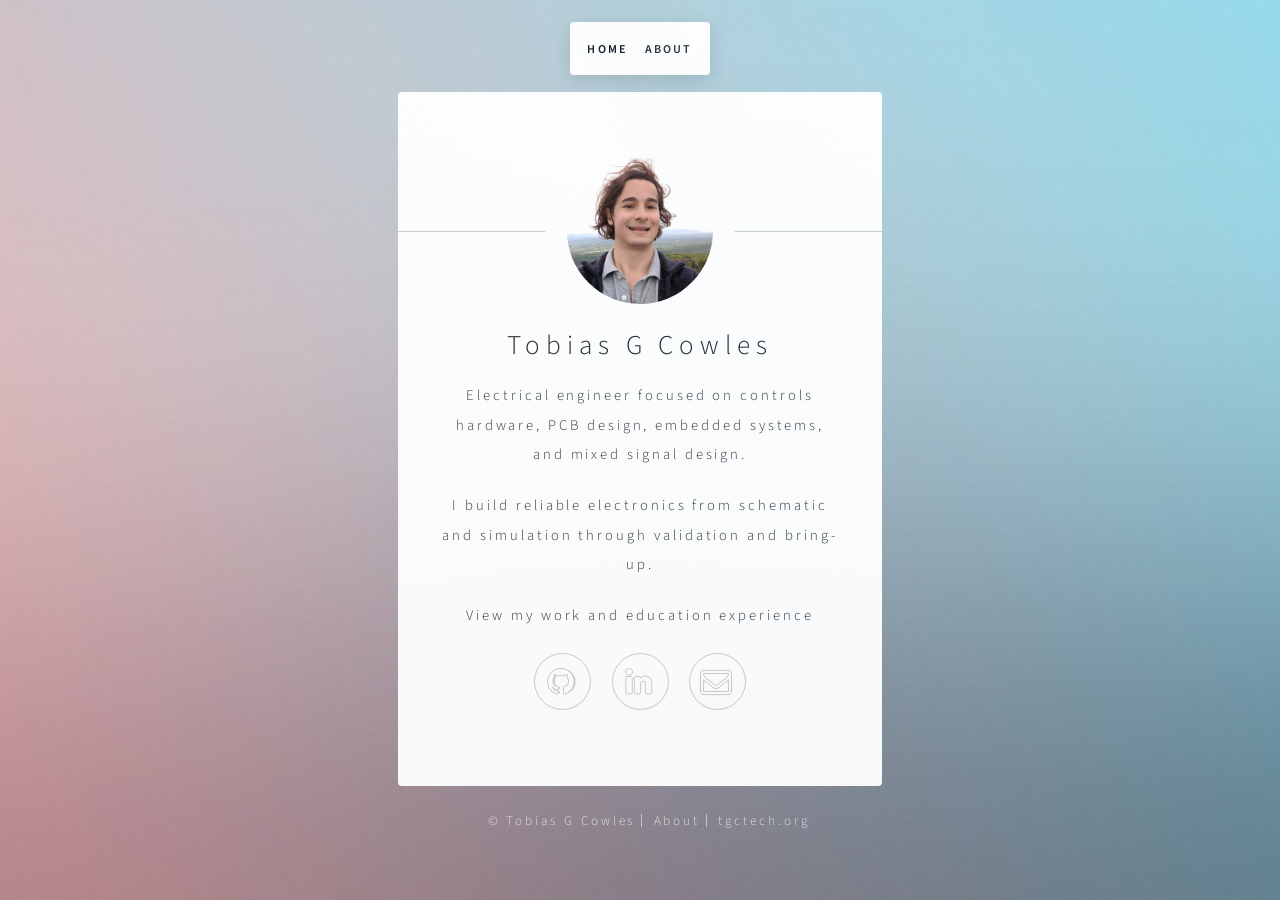
<file: index.html>
<!DOCTYPE HTML>
<!--
	Identity by HTML5 UP
	html5up.net | @ajlkn
	Free for personal and commercial use under the CCA 3.0 license (html5up.net/license)
-->
<html>
	<head>
		<title>TGCTECH.ORG</title>
		<meta charset="utf-8" />
		<meta name="viewport" content="width=device-width, initial-scale=1, user-scalable=no" />
		<link rel="stylesheet" href="assets/css/main.css" />
		<noscript><link rel="stylesheet" href="assets/css/noscript.css" /></noscript>
	</head>
	<body class="is-preload home-page">

		<!-- Wrapper -->
			<div id="wrapper">
				<nav class="site-header" aria-label="Primary">
					<ul>
						<li><a class="active" href="index.html">Home</a></li>
						<li><a href="about/">About</a></li>
					</ul>
				</nav>

				<!-- Main -->
					<section id="main">
						<header>
							<span class="avatar"><img src="images/avatar.jpg" alt="Portrait of Tobias G Cowles" /></span>
							<h1>Tobias G Cowles</h1>
							<p>Electrical engineer focused on controls hardware, PCB design, embedded systems, and mixed signal design.</p>
							<p>I build reliable electronics from schematic and simulation through validation and bring-up.</p>
						</header>

						<p><a href="about/">View my work and education experience</a></p>

						<footer>
							<ul class="icons">
								<li><a href="https://github.com/TGC-TECH/" class="fa-github">GitHub</a></li>
								<li><a href="https://www.linkedin.com/in/toby-cowles-273630174/" class="fa-linkedin">LinkedIn</a></li>
								<li><a href="mailto:toby@cowles.io" class="fa-envelope-o">Email</a></li>
							</ul>
						</footer>
					</section>

				<!-- Footer -->
					<footer id="footer">
						<ul class="copyright">
							<li>&copy; Tobias G Cowles</li><li><a href="about/">About</a></li><li><a href="https://tgctech.org">tgctech.org</a></li>
						</ul>
					</footer>

			</div>

		<!-- Scripts -->
			<script>
				if ('addEventListener' in window) {
					window.addEventListener('load', function() { document.body.className = document.body.className.replace(/\bis-preload\b/, ''); });
					document.body.className += (navigator.userAgent.match(/(MSIE|rv:11\.0)/) ? ' is-ie' : '');
				}
			</script>

	</body>
</html>
</file>
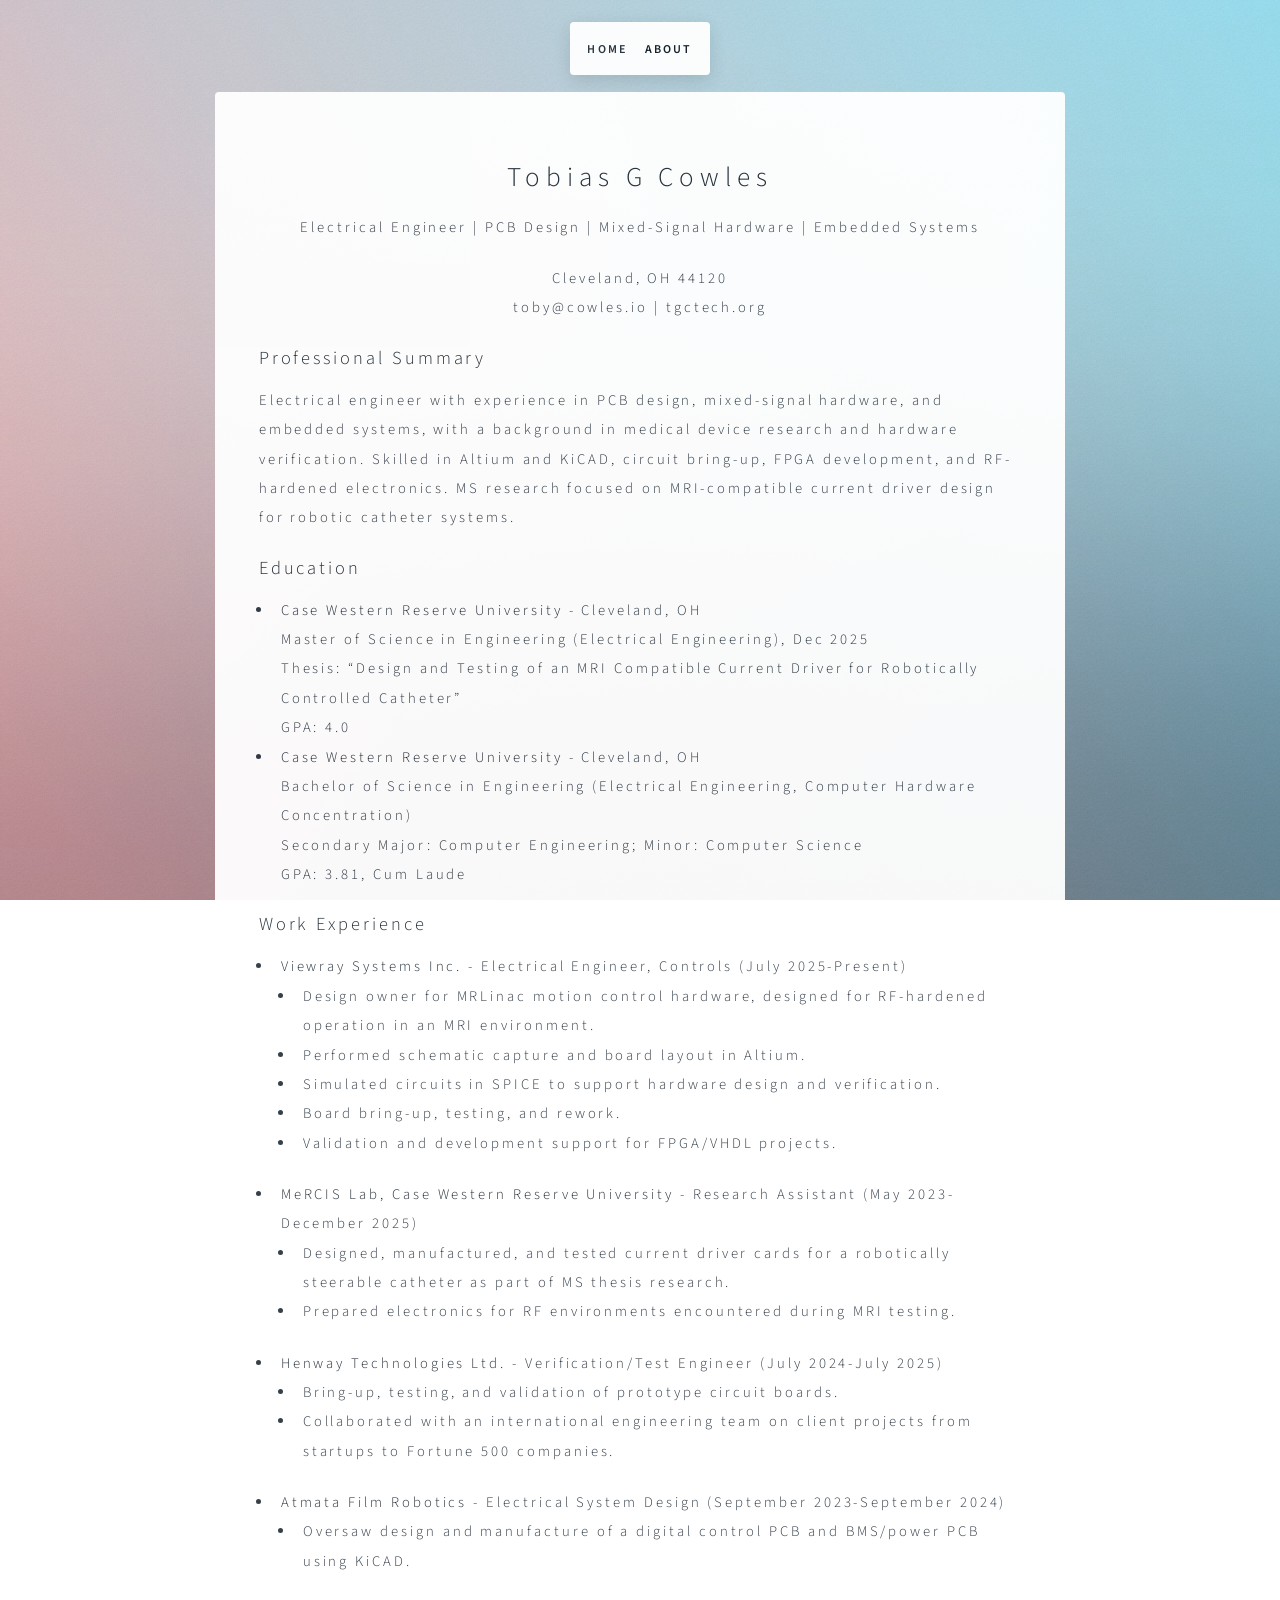
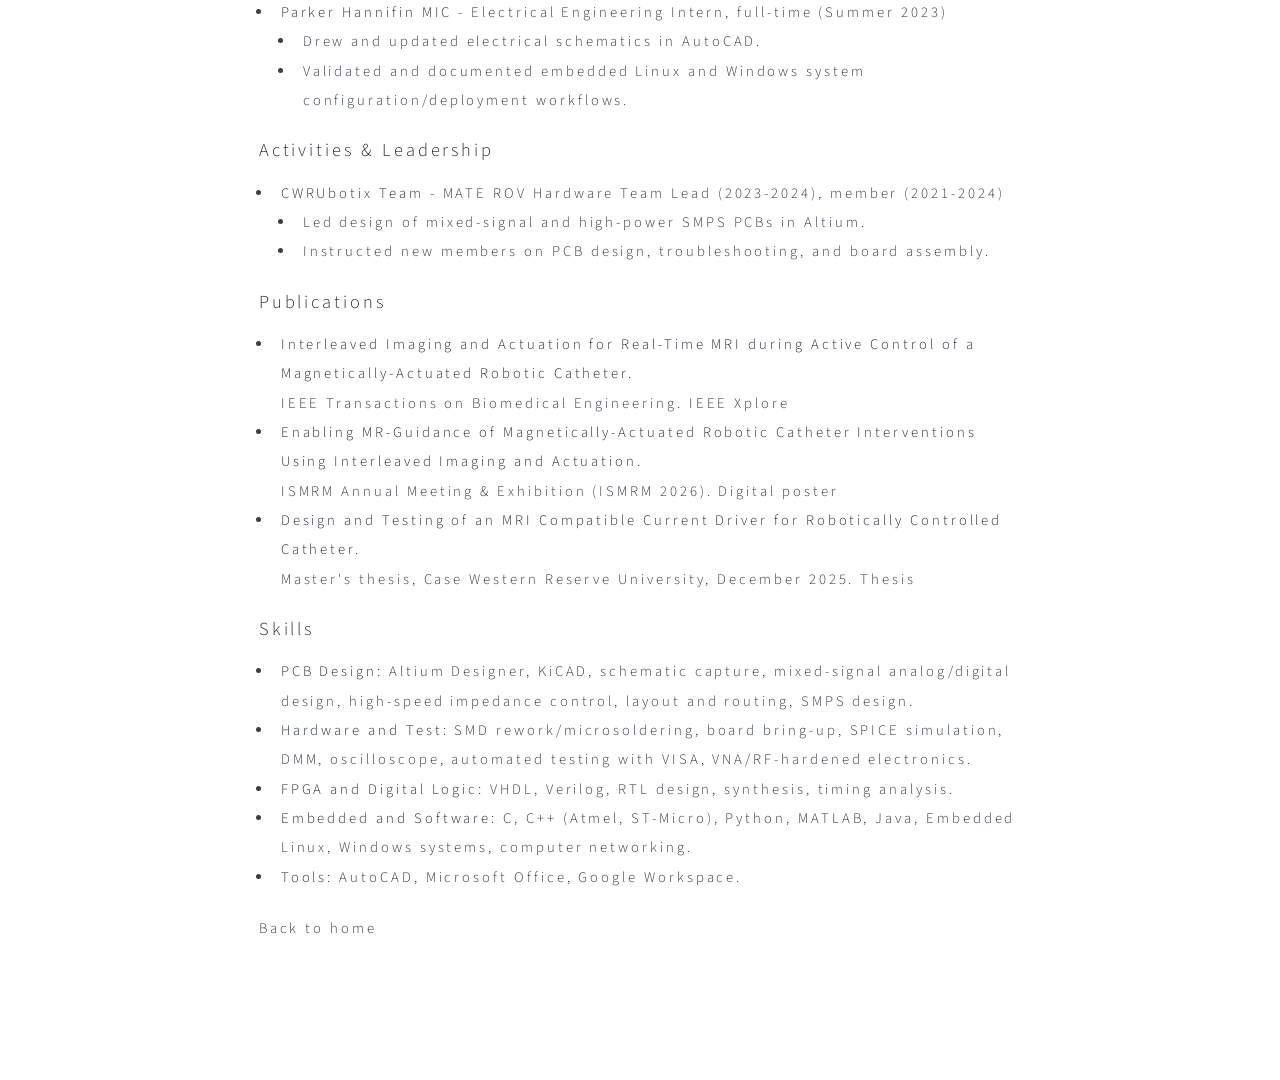
<file: about/index.html>
<!DOCTYPE HTML>
<html>
	<head>
		<title>About | Tobias G Cowles</title>
		<meta charset="utf-8" />
		<meta name="viewport" content="width=device-width, initial-scale=1, user-scalable=no" />
		<link rel="stylesheet" href="../assets/css/main.css" />
		<noscript><link rel="stylesheet" href="../assets/css/noscript.css" /></noscript>
	</head>
	<body class="is-preload about-page">
		<div id="wrapper">
			<nav class="site-header" aria-label="Primary">
				<ul>
					<li><a href="../">Home</a></li>
					<li><a class="active" href="./">About</a></li>
				</ul>
			</nav>
			<section id="main">
				<header>
					<h1>Tobias G Cowles</h1>
					<p>Electrical Engineer | PCB Design | Mixed-Signal Hardware | Embedded Systems</p>
					<p>Cleveland, OH 44120<br />
						<a href="mailto:toby@cowles.io">toby@cowles.io</a> | <a href="https://tgctech.org">tgctech.org</a></p>
				</header>

				<h2>Professional Summary</h2>
				<p>Electrical engineer with experience in PCB design, mixed-signal hardware, and embedded systems, with a background in medical device research and hardware verification. Skilled in Altium and KiCAD, circuit bring-up, FPGA development, and RF-hardened electronics. MS research focused on MRI-compatible current driver design for robotic catheter systems.</p>

				<h2>Education</h2>
				<ul>
					<li><strong>Case Western Reserve University</strong> - Cleveland, OH<br />
						Master of Science in Engineering (Electrical Engineering), Dec 2025<br />
						Thesis: <a href="https://etd.ohiolink.edu/acprod/odb_etd/r/etd/search/10?p10_accession_num=case1778112530641885&clear=10&session=7378954948718"> “Design and Testing of an MRI Compatible Current Driver for Robotically Controlled Catheter”</a><br />
						GPA: 4.0</li>
					<li><strong>Case Western Reserve University</strong> - Cleveland, OH<br />
						Bachelor of Science in Engineering (Electrical Engineering, Computer Hardware Concentration)<br />
						Secondary Major: Computer Engineering; Minor: Computer Science<br />
						GPA: 3.81, Cum Laude</li>
				</ul>

				<h2>Work Experience</h2>
				<ul>
					<li><strong>Viewray Systems Inc.</strong> - Electrical Engineer, Controls (July 2025-Present)
						<ul>
							<li>Design owner for MRLinac motion control hardware, designed for RF-hardened operation in an MRI environment.</li>
							<li>Performed schematic capture and board layout in Altium.</li>
							<li>Simulated circuits in SPICE to support hardware design and verification.</li>
							<li>Board bring-up, testing, and rework.</li>
							<li>Validation and development support for FPGA/VHDL projects.</li>
						</ul>
					</li>
					<li><strong>MeRCIS Lab, Case Western Reserve University</strong> - Research Assistant (May 2023-December 2025)
						<ul>
							<li>Designed, manufactured, and tested current driver cards for a robotically steerable catheter as part of MS thesis research.</li>
							<li>Prepared electronics for RF environments encountered during MRI testing.</li>
						</ul>
					</li>
					<li><strong>Henway Technologies Ltd.</strong> - Verification/Test Engineer (July 2024-July 2025)
						<ul>
							<li>Bring-up, testing, and validation of prototype circuit boards.</li>
							<li>Collaborated with an international engineering team on client projects from startups to Fortune 500 companies.</li>
						</ul>
					</li>
					<li><strong>Atmata Film Robotics</strong> - Electrical System Design (September 2023-September 2024)
						<ul>
							<li>Oversaw design and manufacture of a digital control PCB and BMS/power PCB using KiCAD.</li>
						</ul>
					</li>
					<li><strong>Parker Hannifin MIC</strong> - Electrical Engineering Intern, full-time (Summer 2023)
						<ul>
							<li>Drew and updated electrical schematics in AutoCAD.</li>
							<li>Validated and documented embedded Linux and Windows system configuration/deployment workflows.</li>
						</ul>
					</li>
				</ul>

				<h2>Activities &amp; Leadership</h2>
				<ul>
					<li><strong>CWRUbotix Team</strong> - MATE ROV Hardware Team Lead (2023-2024), member (2021-2024)
						<ul>
							<li>Led design of mixed-signal and high-power SMPS PCBs in Altium.</li>
							<li>Instructed new members on PCB design, troubleshooting, and board assembly.</li>
						</ul>
					</li>
				</ul>

				<h2>Publications</h2>
				<ul>
					<li><strong>Interleaved Imaging and Actuation for Real-Time MRI during Active Control of a Magnetically-Actuated Robotic Catheter.</strong><br />
						IEEE Transactions on Biomedical Engineering. <a href="https://ieeexplore.ieee.org/document/11296819">IEEE Xplore</a></li>
					<li><strong>Enabling MR-Guidance of Magnetically-Actuated Robotic Catheter Interventions Using Interleaved Imaging and Actuation.</strong><br />
						ISMRM Annual Meeting &amp; Exhibition (ISMRM 2026). <a href="https://echo.ismrm.org/conferences/ISMRM2026/digital-poster/13147">Digital poster</a></li>
					<li><strong>Design and Testing of an MRI Compatible Current Driver for Robotically Controlled Catheter.</strong><br />
						Master's thesis, Case Western Reserve University, December 2025. <a href="https://etd.ohiolink.edu/acprod/odb_etd/r/etd/search/10?p10_accession_num=case1778112530641885&amp;clear=10&amp;session=7378954948718">Thesis</a></li>
				</ul>

				<h2>Skills</h2>
				<ul>
					<li><strong>PCB Design:</strong> Altium Designer, KiCAD, schematic capture, mixed-signal analog/digital design, high-speed impedance control, layout and routing, SMPS design.</li>
					<li><strong>Hardware and Test:</strong> SMD rework/microsoldering, board bring-up, SPICE simulation, DMM, oscilloscope, automated testing with VISA, VNA/RF-hardened electronics.</li>
					<li><strong>FPGA and Digital Logic:</strong> VHDL, Verilog, RTL design, synthesis, timing analysis.</li>
					<li><strong>Embedded and Software:</strong> C, C++ (Atmel, ST-Micro), Python, MATLAB, Java, Embedded Linux, Windows systems, computer networking.</li>
					<li><strong>Tools:</strong> AutoCAD, Microsoft Office, Google Workspace.</li>
				</ul>

				<p><a href="../">Back to home</a></p>
			</section>

			<footer id="footer">
				<ul class="copyright">
					<li>&copy; Toby Cowles</li>
				</ul>
			</footer>
		</div>

		<script>
			if ('addEventListener' in window) {
				window.addEventListener('load', function() { document.body.className = document.body.className.replace(/\bis-preload\b/, ''); });
				document.body.className += (navigator.userAgent.match(/(MSIE|rv:11\.0)/) ? ' is-ie' : '');
			}
		</script>
	</body>
</html>
</file>
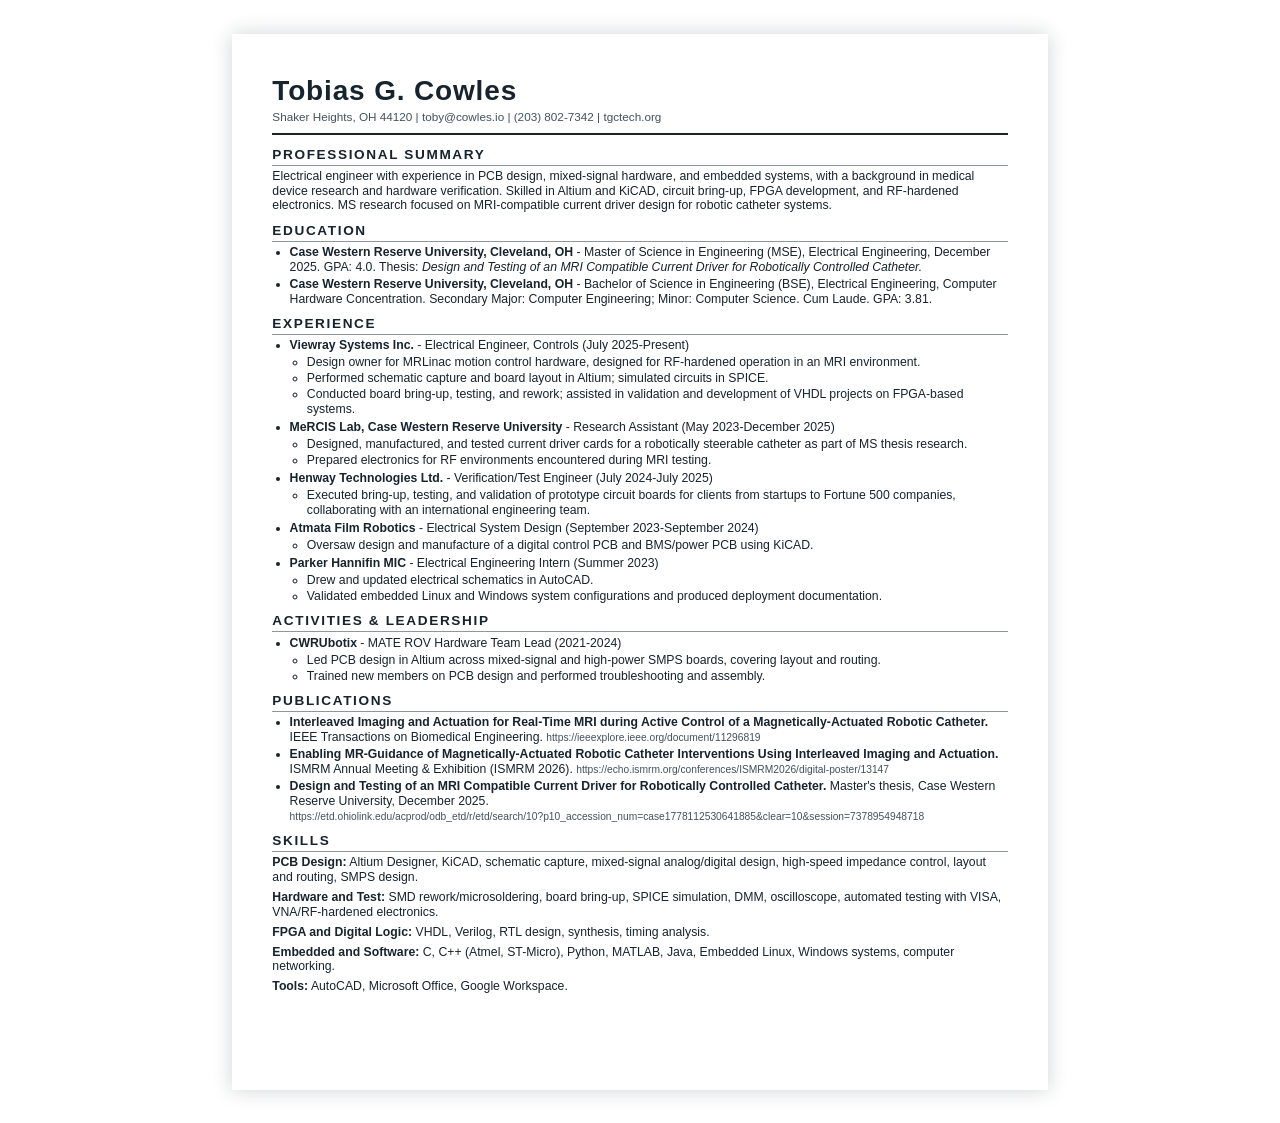
<file: about/resume-print.html>
<!DOCTYPE html>
<html lang="en">
<head>
	<meta charset="utf-8" />
	<meta name="viewport" content="width=device-width, initial-scale=1" />
	<meta name="robots" content="noindex, nofollow, noarchive" />
	<title>Tobias G. Cowles - Resume</title>
	<style>
		@page {
			size: Letter;
			margin: 0.42in;
		}

		* {
			box-sizing: border-box;
		}

		html, body {
			margin: 0;
			padding: 0;
			background: #fff;
			color: #17232d;
			font-family: Arial, Helvetica, sans-serif;
			font-size: 9.2pt;
			line-height: 1.2;
		}

		body {
			width: 8.5in;
			min-height: 11in;
			padding: 0.42in;
		}

		header {
			border-bottom: 2px solid #17232d;
			margin-bottom: 0.12in;
			padding-bottom: 0.09in;
		}

		h1 {
			font-size: 21pt;
			letter-spacing: 0.03em;
			margin: 0 0 0.03in;
		}

		.contact {
			color: #43515c;
			font-size: 8.8pt;
			margin: 0;
		}

		h2 {
			border-bottom: 1px solid #8b969d;
			color: #17232d;
			font-size: 10.2pt;
			letter-spacing: 0.12em;
			margin: 0.1in 0 0.035in;
			padding-bottom: 0.018in;
			text-transform: uppercase;
		}

		p {
			margin: 0 0 0.055in;
		}

		ul {
			margin: 0 0 0.045in;
			padding-left: 0.18in;
		}

		li {
			margin: 0 0 0.025in;
		}

		li ul {
			margin: 0.025in 0 0.035in;
		}

		li li {
			margin-bottom: 0.012in;
		}

		strong {
			color: #17232d;
		}

		a {
			color: inherit;
			text-decoration: none;
		}

		.print-url {
			color: #43515c;
			font-size: 7.7pt;
		}

		@media screen {
			body {
				box-shadow: 0 0 0.2in rgba(23, 35, 45, 0.2);
				margin: 0.35in auto;
			}
		}

		@media print {
			body {
				height: 10.16in;
				min-height: 0;
				width: auto;
				overflow: hidden;
			}

			a[href]::after {
				content: " (" attr(href) ")";
				font-size: 7.7pt;
				font-weight: normal;
			}

			.print-url {
				display: none;
			}
		}
	</style>
</head>
<body>
	<header>
		<h1>Tobias G. Cowles</h1>
		<p class="contact">Shaker Heights, OH 44120 | toby@cowles.io | (203) 802-7342 | tgctech.org</p>
	</header>

	<h2>Professional Summary</h2>
	<p>Electrical engineer with experience in PCB design, mixed-signal hardware, and embedded systems, with a background in medical device research and hardware verification. Skilled in Altium and KiCAD, circuit bring-up, FPGA development, and RF-hardened electronics. MS research focused on MRI-compatible current driver design for robotic catheter systems.</p>

	<h2>Education</h2>
	<ul>
		<li><strong>Case Western Reserve University, Cleveland, OH</strong> - Master of Science in Engineering (MSE), Electrical Engineering, December 2025. GPA: 4.0. Thesis: <em>Design and Testing of an MRI Compatible Current Driver for Robotically Controlled Catheter.</em></li>
		<li><strong>Case Western Reserve University, Cleveland, OH</strong> - Bachelor of Science in Engineering (BSE), Electrical Engineering, Computer Hardware Concentration. Secondary Major: Computer Engineering; Minor: Computer Science. Cum Laude. GPA: 3.81.</li>
	</ul>

	<h2>Experience</h2>
	<ul>
		<li><strong>Viewray Systems Inc.</strong> - Electrical Engineer, Controls (July 2025-Present)
			<ul>
				<li>Design owner for MRLinac motion control hardware, designed for RF-hardened operation in an MRI environment.</li>
				<li>Performed schematic capture and board layout in Altium; simulated circuits in SPICE.</li>
				<li>Conducted board bring-up, testing, and rework; assisted in validation and development of VHDL projects on FPGA-based systems.</li>
			</ul>
		</li>
		<li><strong>MeRCIS Lab, Case Western Reserve University</strong> - Research Assistant (May 2023-December 2025)
			<ul>
				<li>Designed, manufactured, and tested current driver cards for a robotically steerable catheter as part of MS thesis research.</li>
				<li>Prepared electronics for RF environments encountered during MRI testing.</li>
			</ul>
		</li>
		<li><strong>Henway Technologies Ltd.</strong> - Verification/Test Engineer (July 2024-July 2025)
			<ul>
				<li>Executed bring-up, testing, and validation of prototype circuit boards for clients from startups to Fortune 500 companies, collaborating with an international engineering team.</li>
			</ul>
		</li>
		<li><strong>Atmata Film Robotics</strong> - Electrical System Design (September 2023-September 2024)
			<ul>
				<li>Oversaw design and manufacture of a digital control PCB and BMS/power PCB using KiCAD.</li>
			</ul>
		</li>
		<li><strong>Parker Hannifin MIC</strong> - Electrical Engineering Intern (Summer 2023)
			<ul>
				<li>Drew and updated electrical schematics in AutoCAD.</li>
				<li>Validated embedded Linux and Windows system configurations and produced deployment documentation.</li>
			</ul>
		</li>
	</ul>

	<h2>Activities &amp; Leadership</h2>
	<ul>
		<li><strong>CWRUbotix</strong> - MATE ROV Hardware Team Lead (2021-2024)
			<ul>
				<li>Led PCB design in Altium across mixed-signal and high-power SMPS boards, covering layout and routing.</li>
				<li>Trained new members on PCB design and performed troubleshooting and assembly.</li>
			</ul>
		</li>
	</ul>

	<h2>Publications</h2>
	<ul>
		<li><strong>Interleaved Imaging and Actuation for Real-Time MRI during Active Control of a Magnetically-Actuated Robotic Catheter.</strong> IEEE Transactions on Biomedical Engineering. <span class="print-url">https://ieeexplore.ieee.org/document/11296819</span></li>
		<li><strong>Enabling MR-Guidance of Magnetically-Actuated Robotic Catheter Interventions Using Interleaved Imaging and Actuation.</strong> ISMRM Annual Meeting &amp; Exhibition (ISMRM 2026). <span class="print-url">https://echo.ismrm.org/conferences/ISMRM2026/digital-poster/13147</span></li>
		<li><strong>Design and Testing of an MRI Compatible Current Driver for Robotically Controlled Catheter.</strong> Master's thesis, Case Western Reserve University, December 2025. <br> <span class="print-url">https://etd.ohiolink.edu/acprod/odb_etd/r/etd/search/10?p10_accession_num=case1778112530641885&amp;clear=10&amp;session=7378954948718</span></li>
	</ul>

	<h2>Skills</h2>
	<p><strong>PCB Design:</strong> Altium Designer, KiCAD, schematic capture, mixed-signal analog/digital design, high-speed impedance control, layout and routing, SMPS design.</p>
	<p><strong>Hardware and Test:</strong> SMD rework/microsoldering, board bring-up, SPICE simulation, DMM, oscilloscope, automated testing with VISA, VNA/RF-hardened electronics.</p>
	<p><strong>FPGA and Digital Logic:</strong> VHDL, Verilog, RTL design, synthesis, timing analysis.</p>
	<p><strong>Embedded and Software:</strong> C, C++ (Atmel, ST-Micro), Python, MATLAB, Java, Embedded Linux, Windows systems, computer networking.</p>
	<p><strong>Tools:</strong> AutoCAD, Microsoft Office, Google Workspace.</p>
</body>
</html>
</file>
<file: assets/css/noscript.css>
/*
	Identity by HTML5 UP
	html5up.net | @ajlkn
	Free for personal and commercial use under the CCA 3.0 license (html5up.net/license)
*/

/* Basic */

	body:after {
		display: none;
	}

/* Main */

	#main {
		-moz-transform: none !important;
		-webkit-transform: none !important;
		-ms-transform: none !important;
		transform: none !important;
		opacity: 1 !important;
	}
</file>
<file: assets/css/main.css>
@import url(font-awesome.min.css);
@import url("https://fonts.googleapis.com/css?family=Source+Sans+Pro:300");

/*
	Identity by HTML5 UP
	html5up.net | @ajlkn
	Free for personal and commercial use under the CCA 3.0 license (html5up.net/license)
*/

/* Icon (alt) */

	html, body, div, span, applet, object,
	iframe, h1, h2, h3, h4, h5, h6, p, blockquote,
	pre, a, abbr, acronym, address, big, cite,
	code, del, dfn, em, img, ins, kbd, q, s, samp,
	small, strike, strong, sub, sup, tt, var, b,
	u, i, center, dl, dt, dd, ol, ul, li, fieldset,
	form, label, legend, table, caption, tbody,
	tfoot, thead, tr, th, td, article, aside,
	canvas, details, embed, figure, figcaption,
	footer, header, hgroup, menu, nav, output, ruby,
	section, summary, time, mark, audio, video {
		margin: 0;
		padding: 0;
		border: 0;
		font-size: 100%;
		font: inherit;
		vertical-align: baseline;
	}

	article, aside, details, figcaption, figure,
	footer, header, hgroup, menu, nav, section {
		display: block;
	}

	body {
		line-height: 1;
	}

	ol, ul {
		list-style: none;
	}

	blockquote, q {
		quotes: none;
	}

		blockquote:before, blockquote:after, q:before, q:after {
			content: '';
			content: none;
		}

	table {
		border-collapse: collapse;
		border-spacing: 0;
	}

	body {
		-webkit-text-size-adjust: none;
	}

	mark {
		background-color: transparent;
		color: inherit;
	}

	input::-moz-focus-inner {
		border: 0;
		padding: 0;
	}

	input, select, textarea {
		-moz-appearance: none;
		-webkit-appearance: none;
		-ms-appearance: none;
		appearance: none;
	}

/* Basic */

	body {
		height: 100%;
		background-color: #ffffff;
		background-image: url("images/overlay.png"), -moz-linear-gradient(60deg, rgba(255, 165, 150, 0.5) 5%, rgba(0, 228, 255, 0.35)), url("../../images/bg.jpg");
		background-image: url("images/overlay.png"), -webkit-linear-gradient(60deg, rgba(255, 165, 150, 0.5) 5%, rgba(0, 228, 255, 0.35)), url("../../images/bg.jpg");
		background-image: url("images/overlay.png"), -ms-linear-gradient(60deg, rgba(255, 165, 150, 0.5) 5%, rgba(0, 228, 255, 0.35)), url("../../images/bg.jpg");
		background-image: url("images/overlay.png"), linear-gradient(60deg, rgba(255, 165, 150, 0.5) 5%, rgba(0, 228, 255, 0.35)), url("../../images/bg.jpg");
		background-repeat: repeat,			no-repeat,			no-repeat;
		background-size: 100px 100px, cover,				cover;
		background-position: top left,		center center,		bottom center;
		background-attachment: fixed,			fixed,				fixed;
	}

/* Type */

	body, input, select, textarea {
		color: #2b3640;
		font-family: "Source Sans Pro", Helvetica, sans-serif;
		font-size: 14pt;
		font-weight: 300;
		line-height: 2;
		letter-spacing: 0.2em;
	}

		@media screen and (max-width: 1680px) {

			body, input, select, textarea {
				font-size: 11pt;
			}

		}

		@media screen and (max-width: 480px) {

			body, input, select, textarea {
				font-size: 10pt;
				line-height: 1.75;
			}

		}

	a {
		-moz-transition: color 0.2s ease, border-color 0.2s ease;
		-webkit-transition: color 0.2s ease, border-color 0.2s ease;
		-ms-transition: color 0.2s ease, border-color 0.2s ease;
		transition: color 0.2s ease, border-color 0.2s ease;
		color: inherit;
		text-decoration: none;
	}

		a:before {
			-moz-transition: color 0.2s ease, text-shadow 0.2s ease;
			-webkit-transition: color 0.2s ease, text-shadow 0.2s ease;
			-ms-transition: color 0.2s ease, text-shadow 0.2s ease;
			transition: color 0.2s ease, text-shadow 0.2s ease;
		}

		a:hover {
			color: #ff7496;
		}

	strong, b {
		color: #1f2933;
	}

	em, i {
		font-style: italic;
	}

	p {
		margin: 0 0 1.5em 0;
	}

	h1, h2, h3, h4, h5, h6 {
		color: #1f2933;
		line-height: 1.5;
		margin: 0 0 0.75em 0;
	}

		h1 a, h2 a, h3 a, h4 a, h5 a, h6 a {
			color: inherit;
			text-decoration: none;
		}

	h1 {
		font-size: 1.85em;
		letter-spacing: 0.22em;
		margin: 0 0 0.525em 0;
	}

	h2 {
		font-size: 1.25em;
	}

	h3 {
		font-size: 1em;
	}

	h4 {
		font-size: 1em;
	}

	h5 {
		font-size: 1em;
	}

	h6 {
		font-size: 1em;
	}

	@media screen and (max-width: 480px) {

		h1 {
			font-size: 1.65em;
		}

	}

	sub {
		font-size: 0.8em;
		position: relative;
		top: 0.5em;
	}

	sup {
		font-size: 0.8em;
		position: relative;
		top: -0.5em;
	}

	hr {
		border: 0;
		border-bottom: solid 1px #c8cccf;
		margin: 3em 0;
	}

/* Form */

	form {
		margin: 0 0 1.5em 0;
	}

		form > :last-child {
			margin-bottom: 0;
		}

		form > .fields {
			display: -moz-flex;
			display: -webkit-flex;
			display: -ms-flex;
			display: flex;
			-moz-flex-wrap: wrap;
			-webkit-flex-wrap: wrap;
			-ms-flex-wrap: wrap;
			flex-wrap: wrap;
			width: calc(100% + 2.25em);
			margin: -1.125em 0 1.5em -1.125em;
		}

			form > .fields > .field {
				-moz-flex-grow: 0;
				-webkit-flex-grow: 0;
				-ms-flex-grow: 0;
				flex-grow: 0;
				-moz-flex-shrink: 0;
				-webkit-flex-shrink: 0;
				-ms-flex-shrink: 0;
				flex-shrink: 0;
				padding: 1.125em 0 0 1.125em;
				width: calc(100% - 1.125em);
			}

				form > .fields > .field.half {
					width: calc(50% - 0.5625em);
				}

				form > .fields > .field.third {
					width: calc(100%/3 - 0.375em);
				}

				form > .fields > .field.quarter {
					width: calc(25% - 0.28125em);
				}

		@media screen and (max-width: 480px) {

			form > .fields {
				width: calc(100% + 2.25em);
				margin: -1.125em 0 1.5em -1.125em;
			}

				form > .fields > .field {
					padding: 1.125em 0 0 1.125em;
					width: calc(100% - 1.125em);
				}

					form > .fields > .field.half {
						width: calc(100% - 1.125em);
					}

					form > .fields > .field.third {
						width: calc(100% - 1.125em);
					}

					form > .fields > .field.quarter {
						width: calc(100% - 1.125em);
					}

		}

	label {
		color: #313f47;
		display: block;
		font-size: 0.9em;
		margin: 0 0 0.75em 0;
	}

	input[type="text"],
	input[type="password"],
	input[type="email"],
	input[type="tel"],
	select,
	textarea {
		-moz-appearance: none;
		-webkit-appearance: none;
		-ms-appearance: none;
		appearance: none;
		border-radius: 4px;
		border: solid 1px #c8cccf;
		color: inherit;
		display: block;
		outline: 0;
		padding: 0 1em;
		text-decoration: none;
		width: 100%;
	}

		input[type="text"]:invalid,
		input[type="password"]:invalid,
		input[type="email"]:invalid,
		input[type="tel"]:invalid,
		select:invalid,
		textarea:invalid {
			box-shadow: none;
		}

		input[type="text"]:focus,
		input[type="password"]:focus,
		input[type="email"]:focus,
		input[type="tel"]:focus,
		select:focus,
		textarea:focus {
			border-color: #ff7496;
		}

	select {
		background-image: url("data:image/svg+xml;charset=utf8,%3Csvg xmlns='http://www.w3.org/2000/svg' width='40' height='40' preserveAspectRatio='none' viewBox='0 0 40 40'%3E%3Cpath d='M9.4,12.3l10.4,10.4l10.4-10.4c0.2-0.2,0.5-0.4,0.9-0.4c0.3,0,0.6,0.1,0.9,0.4l3.3,3.3c0.2,0.2,0.4,0.5,0.4,0.9 c0,0.4-0.1,0.6-0.4,0.9L20.7,31.9c-0.2,0.2-0.5,0.4-0.9,0.4c-0.3,0-0.6-0.1-0.9-0.4L4.3,17.3c-0.2-0.2-0.4-0.5-0.4-0.9 c0-0.4,0.1-0.6,0.4-0.9l3.3-3.3c0.2-0.2,0.5-0.4,0.9-0.4S9.1,12.1,9.4,12.3z' fill='%23c8cccf' /%3E%3C/svg%3E");
		background-size: 1.25rem;
		background-repeat: no-repeat;
		background-position: calc(100% - 1rem) center;
		height: 2.75em;
		padding-right: 2.75em;
		text-overflow: ellipsis;
	}

		select option {
			color: #313f47;
			background: #ffffff;
		}

		select:focus::-ms-value {
			background-color: transparent;
		}

		select::-ms-expand {
			display: none;
		}

	input[type="text"],
	input[type="password"],
	input[type="email"],
	select {
		height: 2.75em;
	}

	textarea {
		padding: 0.75em 1em;
	}

	input[type="checkbox"],
	input[type="radio"] {
		-moz-appearance: none;
		-webkit-appearance: none;
		-ms-appearance: none;
		appearance: none;
		display: block;
		float: left;
		margin-right: -2em;
		opacity: 0;
		width: 1em;
		z-index: -1;
	}

		input[type="checkbox"] + label,
		input[type="radio"] + label {
			text-decoration: none;
			color: #414f57;
			cursor: pointer;
			display: inline-block;
			font-size: 1em;
			font-weight: 300;
			padding-left: 2.4em;
			padding-right: 0.75em;
			position: relative;
		}

			input[type="checkbox"] + label:before,
			input[type="radio"] + label:before {
				-moz-osx-font-smoothing: grayscale;
				-webkit-font-smoothing: antialiased;
				font-family: FontAwesome;
				font-style: normal;
				font-weight: normal;
				text-transform: none !important;
			}

			input[type="checkbox"] + label:before,
			input[type="radio"] + label:before {
				border-radius: 4px;
				border: solid 1px #c8cccf;
				content: '';
				display: inline-block;
				height: 1.65em;
				left: 0;
				line-height: 1.58125em;
				position: absolute;
				text-align: center;
				top: 0.15em;
				width: 1.65em;
			}

		input[type="checkbox"]:checked + label:before,
		input[type="radio"]:checked + label:before {
			color: #ff7496;
			content: '\f00c';
		}

		input[type="checkbox"]:focus + label:before,
		input[type="radio"]:focus + label:before {
			border-color: #ff7496;
		}

	input[type="checkbox"] + label:before {
		border-radius: 4px;
	}

	input[type="radio"] + label:before {
		border-radius: 100%;
	}

	::-webkit-input-placeholder {
		color: #616f77 !important;
		opacity: 1.0;
	}

	:-moz-placeholder {
		color: #616f77 !important;
		opacity: 1.0;
	}

	::-moz-placeholder {
		color: #616f77 !important;
		opacity: 1.0;
	}

	:-ms-input-placeholder {
		color: #616f77 !important;
		opacity: 1.0;
	}

/* Icon */

	.icon {
		text-decoration: none;
		position: relative;
		border-bottom: none;
	}

		.icon:before {
			-moz-osx-font-smoothing: grayscale;
			-webkit-font-smoothing: antialiased;
			font-family: FontAwesome;
			font-style: normal;
			font-weight: normal;
			text-transform: none !important;
		}

		.icon > .label {
			display: none;
		}

/* List */

	ol {
		list-style: decimal;
		margin: 0 0 1.5em 0;
		padding-left: 1.25em;
	}

		ol li {
			padding-left: 0.25em;
		}

	ul {
		list-style: disc;
		margin: 0 0 1.5em 0;
		padding-left: 1em;
	}

		ul li {
			padding-left: 0.5em;
		}

		ul.alt {
			list-style: none;
			padding-left: 0;
		}

			ul.alt li {
				border-top: solid 1px #c8cccf;
				padding: 0.5em 0;
			}

				ul.alt li:first-child {
					border-top: 0;
					padding-top: 0;
				}

	dl {
		margin: 0 0 1.5em 0;
	}

		dl dt {
			display: block;
			margin: 0 0 0.75em 0;
		}

		dl dd {
			margin-left: 1.5em;
		}

/* Actions */

	ul.actions {
		display: -moz-flex;
		display: -webkit-flex;
		display: -ms-flex;
		display: flex;
		cursor: default;
		list-style: none;
		margin-left: -0.75em;
		padding-left: 0;
	}

		ul.actions li {
			padding: 0 0 0 0.75em;
			vertical-align: middle;
		}

		ul.actions.special {
			-moz-justify-content: center;
			-webkit-justify-content: center;
			-ms-justify-content: center;
			justify-content: center;
			width: 100%;
			margin-left: 0;
		}

			ul.actions.special li:first-child {
				padding-left: 0;
			}

		ul.actions.stacked {
			-moz-flex-direction: column;
			-webkit-flex-direction: column;
			-ms-flex-direction: column;
			flex-direction: column;
			margin-left: 0;
		}

			ul.actions.stacked li {
				padding: 0.975em 0 0 0;
			}

				ul.actions.stacked li:first-child {
					padding-top: 0;
				}

		ul.actions.fit {
			width: calc(100% + 0.75em);
		}

			ul.actions.fit li {
				-moz-flex-grow: 1;
				-webkit-flex-grow: 1;
				-ms-flex-grow: 1;
				flex-grow: 1;
				-moz-flex-shrink: 1;
				-webkit-flex-shrink: 1;
				-ms-flex-shrink: 1;
				flex-shrink: 1;
				width: 100%;
			}

				ul.actions.fit li > * {
					width: 100%;
				}

			ul.actions.fit.stacked {
				width: 100%;
			}

		@media screen and (max-width: 480px) {

			ul.actions:not(.fixed) {
				-moz-flex-direction: column;
				-webkit-flex-direction: column;
				-ms-flex-direction: column;
				flex-direction: column;
				margin-left: 0;
				width: 100% !important;
			}

				ul.actions:not(.fixed) li {
					-moz-flex-grow: 1;
					-webkit-flex-grow: 1;
					-ms-flex-grow: 1;
					flex-grow: 1;
					-moz-flex-shrink: 1;
					-webkit-flex-shrink: 1;
					-ms-flex-shrink: 1;
					flex-shrink: 1;
					padding: 0.75em 0 0 0;
					text-align: center;
					width: 100%;
				}

					ul.actions:not(.fixed) li > * {
						width: 100%;
					}

					ul.actions:not(.fixed) li:first-child {
						padding-top: 0;
					}

					ul.actions:not(.fixed) li input[type="submit"],
					ul.actions:not(.fixed) li input[type="reset"],
					ul.actions:not(.fixed) li input[type="button"],
					ul.actions:not(.fixed) li button,
					ul.actions:not(.fixed) li .button {
						width: 100%;
					}

						ul.actions:not(.fixed) li input[type="submit"].icon:before,
						ul.actions:not(.fixed) li input[type="reset"].icon:before,
						ul.actions:not(.fixed) li input[type="button"].icon:before,
						ul.actions:not(.fixed) li button.icon:before,
						ul.actions:not(.fixed) li .button.icon:before {
							margin-left: -0.5rem;
						}

		}

/* Icons */

	ul.icons {
		cursor: default;
		list-style: none;
		padding-left: 0;
		margin-top: -0.675em;
	}

		ul.icons li {
			display: inline-block;
			padding: 0.675em 0.5em;
		}

			ul.icons li a {
				text-decoration: none;
				position: relative;
				display: block;
				width: 3.75em;
				height: 3.75em;
				border-radius: 100%;
				border: solid 1px #c8cccf;
				line-height: 3.75em;
				overflow: hidden;
				text-align: center;
				text-indent: 3.75em;
				white-space: nowrap;
			}

				ul.icons li a:before {
					-moz-osx-font-smoothing: grayscale;
					-webkit-font-smoothing: antialiased;
					font-family: FontAwesome;
					font-style: normal;
					font-weight: normal;
					text-transform: none !important;
				}

				ul.icons li a:before {
					color: #ffffff;
					text-shadow: 1.25px 0px 0px #c8cccf, -1.25px 0px 0px #c8cccf, 0px 1.25px 0px #c8cccf, 0px -1.25px 0px #c8cccf;
				}

				ul.icons li a:hover:before {
					text-shadow: 1.25px 0px 0px #ff7496, -1.25px 0px 0px #ff7496, 0px 1.25px 0px #ff7496, 0px -1.25px 0px #ff7496;
				}

				ul.icons li a:before {
					position: absolute;
					top: 0;
					left: 0;
					width: inherit;
					height: inherit;
					font-size: 1.85rem;
					line-height: inherit;
					text-align: center;
					text-indent: 0;
				}

				ul.icons li a:hover {
					border-color: #ff7496;
				}

		@media screen and (max-width: 480px) {

			ul.icons li a:before {
				font-size: 1.5rem;
			}

		}

/* Button */

	input[type="submit"],
	input[type="reset"],
	input[type="button"],
	button,
	.button {
		-moz-appearance: none;
		-webkit-appearance: none;
		-ms-appearance: none;
		appearance: none;
		-moz-transition: background-color 0.2s ease-in-out, border-color 0.2s ease-in-out, color 0.2s ease-in-out;
		-webkit-transition: background-color 0.2s ease-in-out, border-color 0.2s ease-in-out, color 0.2s ease-in-out;
		-ms-transition: background-color 0.2s ease-in-out, border-color 0.2s ease-in-out, color 0.2s ease-in-out;
		transition: background-color 0.2s ease-in-out, border-color 0.2s ease-in-out, color 0.2s ease-in-out;
		display: inline-block;
		height: 2.75em;
		line-height: 2.75em;
		padding: 0 1.5em;
		background-color: transparent;
		border-radius: 4px;
		border: solid 1px #c8cccf;
		color: #414f57 !important;
		cursor: pointer;
		text-align: center;
		text-decoration: none;
		white-space: nowrap;
	}

		input[type="submit"]:hover,
		input[type="reset"]:hover,
		input[type="button"]:hover,
		button:hover,
		.button:hover {
			border-color: #ff7496;
			color: #ff7496 !important;
		}

		input[type="submit"].icon,
		input[type="reset"].icon,
		input[type="button"].icon,
		button.icon,
		.button.icon {
			padding-left: 1.35em;
		}

			input[type="submit"].icon:before,
			input[type="reset"].icon:before,
			input[type="button"].icon:before,
			button.icon:before,
			.button.icon:before {
				margin-right: 0.5em;
			}

		input[type="submit"].fit,
		input[type="reset"].fit,
		input[type="button"].fit,
		button.fit,
		.button.fit {
			width: 100%;
		}

		input[type="submit"].small,
		input[type="reset"].small,
		input[type="button"].small,
		button.small,
		.button.small {
			font-size: 0.8em;
		}

		input[type="submit"].large,
		input[type="reset"].large,
		input[type="button"].large,
		button.large,
		.button.large {
			font-size: 1.35em;
		}

		input[type="submit"].disabled, input[type="submit"]:disabled,
		input[type="reset"].disabled,
		input[type="reset"]:disabled,
		input[type="button"].disabled,
		input[type="button"]:disabled,
		button.disabled,
		button:disabled,
		.button.disabled,
		.button:disabled {
			pointer-events: none;
			opacity: 0.5;
		}

/* Main */

	#main {
		-moz-transform-origin: 50% 50%;
		-webkit-transform-origin: 50% 50%;
		-ms-transform-origin: 50% 50%;
		transform-origin: 50% 50%;
		-moz-transform: rotateX(0deg);
		-webkit-transform: rotateX(0deg);
		-ms-transform: rotateX(0deg);
		transform: rotateX(0deg);
		-moz-transition: opacity 1s ease, -moz-transform 1s ease;
		-webkit-transition: opacity 1s ease, -webkit-transform 1s ease;
		-ms-transition: opacity 1s ease, -ms-transform 1s ease;
		transition: opacity 1s ease, transform 1s ease;
		padding: 4.5em 3em 3em 3em ;
		background: #ffffff;
		border-radius: 4px;
		cursor: default;
		max-width: 100%;
		opacity: 0.95;
		position: relative;
		text-align: center;
		width: 27em;
	}

	.site-header {
		background: rgba(255, 255, 255, 0.95);
		border-radius: 4px;
		padding: 0.8em 1.2em;
		margin-bottom: 1.15em;
		box-shadow: 0 0.35em 1.2em 0 rgba(0, 0, 0, 0.12);
	}

		.site-header ul {
			display: -moz-flex;
			display: -webkit-flex;
			display: -ms-flex;
			display: flex;
			-moz-gap: 1.2em;
			-webkit-gap: 1.2em;
			-ms-gap: 1.2em;
			gap: 1.2em;
			margin: 0;
			padding: 0;
			list-style: none;
		}

			.site-header ul li {
				margin: 0;
				padding: 0;
			}

			.site-header ul li a {
				border: 0;
				color: #2b3640;
				font-size: 0.82em;
				font-weight: 600;
				letter-spacing: 0.18em;
				text-transform: uppercase;
			}

				.site-header ul li a.active {
					color: #16212b;
				}

	body.about-page #main {
		width: 52em;
		max-width: calc(100vw - 4em);
		text-align: left;
	}

		body.about-page #main header {
			text-align: center;
		}

		#main .avatar {
			position: relative;
			display: block;
			margin-bottom: 1.5em;
		}

			#main .avatar img {
				display: block;
				margin: 0 auto;
				border-radius: 100%;
				box-shadow: 0 0 0 1.5em #ffffff;
			}

			body.home-page #main .avatar img {
				width: clamp(7em, 26vw, 10em);
				height: clamp(7em, 26vw, 10em);
				object-fit: cover;
			}

			#main .avatar:before {
				content: '';
				display: block;
				position: absolute;
				top: 50%;
				left: -3em;
				width: calc(100% + 6em);
				height: 1px;
				z-index: -1;
				background: #c8cccf;
			}

		@media screen and (max-width: 480px) {

			.site-header {
				padding: 0.7em 1em;
			}

				.site-header ul {
					-moz-flex-direction: column;
					-webkit-flex-direction: column;
					-ms-flex-direction: column;
					flex-direction: column;
					gap: 0.4em;
					text-align: center;
				}

			#main {
				padding: 4em 2em 2.5em 2em ;
				width: 100%;
			}

				#main .avatar:before {
					left: -2em;
					width: calc(100% + 4em);
				}

		}

		body.is-preload #main {
			-moz-transform: rotateX(15deg);
			-webkit-transform: rotateX(15deg);
			-ms-transform: rotateX(15deg);
			transform: rotateX(15deg);
			opacity: 0;
		}

/* Footer */

	#footer {
		-moz-align-self: -moz-flex-end;
		-webkit-align-self: -webkit-flex-end;
		-ms-align-self: -ms-flex-end;
		align-self: flex-end;
		width: 100%;
		padding: 1.5em 0 0 0;
		color: rgba(255, 255, 255, 0.75);
		cursor: default;
		text-align: center;
	}

		#footer .copyright {
			margin: 0;
			padding: 0;
			font-size: 0.9em;
			list-style: none;
		}

			#footer .copyright li {
				display: inline-block;
				margin: 0 0 0 0.45em;
				padding: 0 0 0 0.85em;
				border-left: solid 1px rgba(255, 255, 255, 0.5);
				line-height: 1;
			}

				#footer .copyright li:first-child {
					border-left: 0;
				}

/* Wrapper */

	#wrapper {
		display: -moz-flex;
		display: -webkit-flex;
		display: -ms-flex;
		display: flex;
		-moz-align-items: center;
		-webkit-align-items: center;
		-ms-align-items: center;
		align-items: center;
		-moz-justify-content: space-between;
		-webkit-justify-content: space-between;
		-ms-justify-content: space-between;
		justify-content: space-between;
		-moz-flex-direction: column;
		-webkit-flex-direction: column;
		-ms-flex-direction: column;
		flex-direction: column;
		-moz-perspective: 1000px;
		-webkit-perspective: 1000px;
		-ms-perspective: 1000px;
		perspective: 1000px;
		position: relative;
		min-height: 100%;
		padding: 1.5em;
		z-index: 2;
	}

		#wrapper > * {
			z-index: 1;
		}

		#wrapper:before {
			content: '';
			display: block;
		}

		@media screen and (max-width: 360px) {

			#wrapper {
				padding: 0.75em;
			}

		}

		body.is-ie #wrapper {
			height: 100%;
		}
</file>
